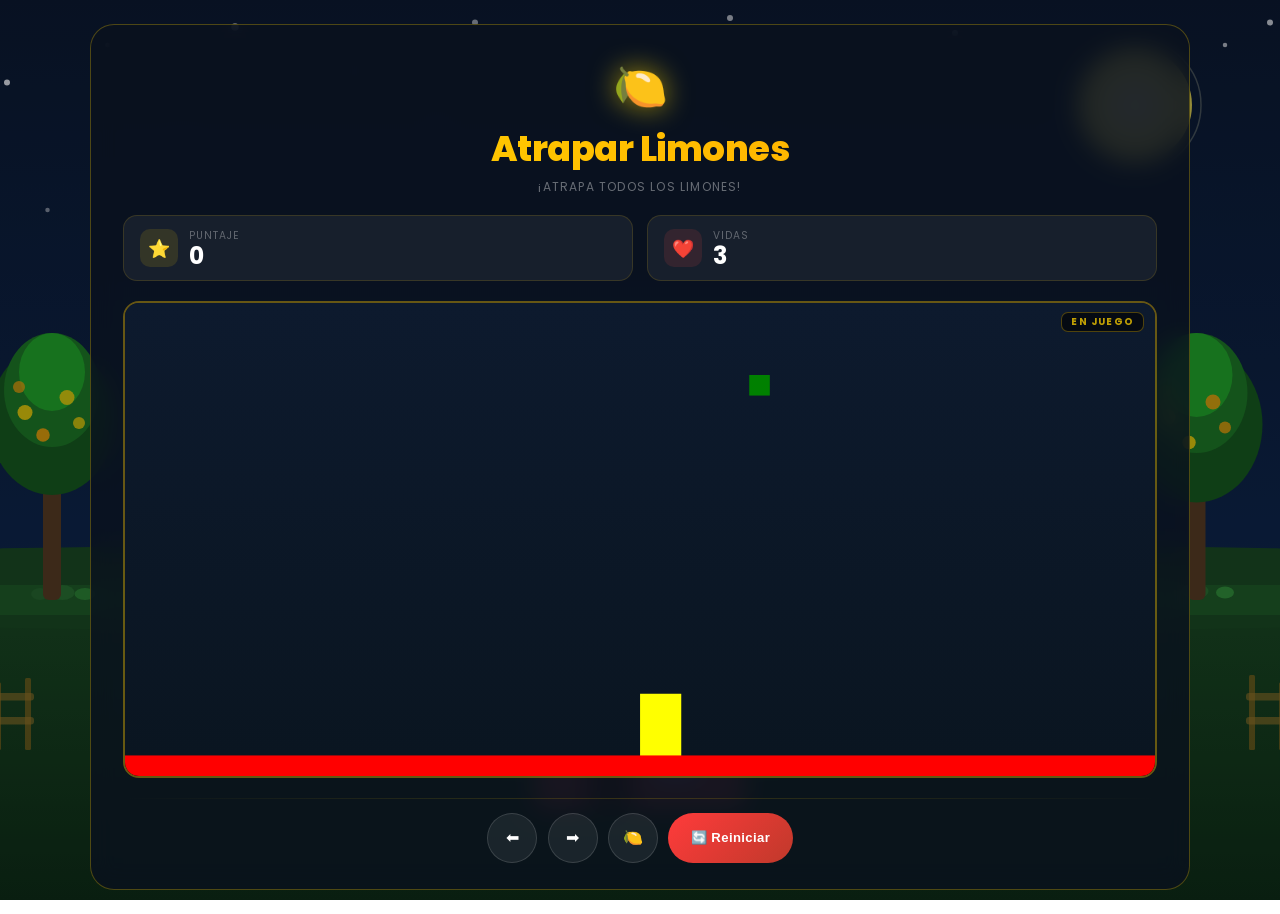
<file: index.html>
<!DOCTYPE html>
<html lang="es">
<head>
  <meta charset="UTF-8">
  <meta name="viewport" content="width=device-width, initial-scale=1.0">
  <title>Atrapar Limones</title>
  <link rel="stylesheet" href="limones.css">
  <script src="utils.js"></script>
</head>
<body onload="iniciar()">

  <!-- Fondo de granja nocturna -->
  <svg class="fondo-svg" viewBox="0 0 900 600" preserveAspectRatio="xMidYMid slice" xmlns="http://www.w3.org/2000/svg">
    <defs>
      <linearGradient id="sky" x1="0" y1="0" x2="0" y2="1">
        <stop offset="0%" stop-color="#0a1628"/>
        <stop offset="60%" stop-color="#0d2244"/>
        <stop offset="100%" stop-color="#1a3a2a"/>
      </linearGradient>
      <linearGradient id="grd" x1="0" y1="0" x2="0" y2="1">
        <stop offset="0%" stop-color="#1a4a1a"/>
        <stop offset="100%" stop-color="#0d2a0d"/>
      </linearGradient>
      <radialGradient id="moon" cx="50%" cy="50%" r="50%">
        <stop offset="0%" stop-color="#fff9c4"/>
        <stop offset="100%" stop-color="#f9e44a"/>
      </radialGradient>
    </defs>

    <!-- Cielo -->
    <rect width="900" height="600" fill="url(#sky)"/>

    <!-- Luna -->
    <circle cx="780" cy="70" r="38" fill="url(#moon)" opacity="0.9"/>
    <circle cx="780" cy="70" r="44" fill="none" stroke="#fff9c4" stroke-width="1" opacity="0.25"/>

    <!-- Estrellas -->
    <circle cx="28"  cy="55"  r="2"   fill="#fff" opacity="0.9"/>
    <circle cx="95"  cy="30"  r="1.5" fill="#fff" opacity="0.8"/>
    <circle cx="180" cy="18"  r="2.5" fill="#fff" opacity="0.7"/>
    <circle cx="260" cy="45"  r="1.5" fill="#fff" opacity="0.9"/>
    <circle cx="340" cy="15"  r="2"   fill="#fff" opacity="0.6"/>
    <circle cx="430" cy="35"  r="1.5" fill="#fff" opacity="0.8"/>
    <circle cx="510" cy="12"  r="2"   fill="#fff" opacity="0.7"/>
    <circle cx="600" cy="40"  r="1.5" fill="#fff" opacity="0.9"/>
    <circle cx="660" cy="22"  r="2"   fill="#fff" opacity="0.65"/>
    <circle cx="720" cy="50"  r="1"   fill="#fff" opacity="0.8"/>
    <circle cx="840" cy="30"  r="1.5" fill="#fff" opacity="0.7"/>
    <circle cx="870" cy="15"  r="2"   fill="#fff" opacity="0.8"/>
    <circle cx="55"  cy="140" r="1.5" fill="#fff" opacity="0.5"/>
    <circle cx="145" cy="95"  r="1"   fill="#fff" opacity="0.6"/>
    <circle cx="222" cy="120" r="1.5" fill="#fff" opacity="0.4"/>
    <circle cx="315" cy="80"  r="1"   fill="#fff" opacity="0.7"/>
    <circle cx="490" cy="90"  r="1.5" fill="#fff" opacity="0.5"/>

    <!-- Suelo -->
    <rect x="0" y="390" width="900" height="210" fill="url(#grd)"/>
    <ellipse cx="450" cy="392" rx="900" ry="30" fill="#1a4a1a"/>
    <rect x="0" y="390" width="900" height="20" fill="#1e5c1e"/>

    <!-- Pasto -->
    <ellipse cx="65"  cy="395" rx="8" ry="5" fill="#2d7a2d" opacity="0.7"/>
    <ellipse cx="80"  cy="396" rx="7" ry="4" fill="#339933" opacity="0.7"/>
    <ellipse cx="50"  cy="396" rx="6" ry="4" fill="#2a6b2a" opacity="0.7"/>
    <ellipse cx="185" cy="394" rx="9" ry="5" fill="#2d7a2d" opacity="0.7"/>
    <ellipse cx="200" cy="395" rx="7" ry="4" fill="#3aaa3a" opacity="0.7"/>
    <ellipse cx="700" cy="395" rx="8" ry="5" fill="#2d7a2d" opacity="0.7"/>
    <ellipse cx="715" cy="396" rx="7" ry="4" fill="#339933" opacity="0.7"/>
    <ellipse cx="820" cy="394" rx="9" ry="5" fill="#2d7a2d" opacity="0.7"/>
    <ellipse cx="840" cy="395" rx="6" ry="4" fill="#3aaa3a" opacity="0.7"/>

    <!-- Árbol limonero izquierdo -->
    <rect x="52" y="290" width="12" height="110" rx="4" fill="#5a3a1a"/>
    <ellipse cx="58" cy="280" rx="42" ry="50" fill="#155a15"/>
    <ellipse cx="58" cy="260" rx="32" ry="38" fill="#1d7a1d"/>
    <ellipse cx="58" cy="248" rx="22" ry="26" fill="#22aa22"/>
    <circle cx="40" cy="275" r="5" fill="#FFD700" opacity="0.9"/>
    <circle cx="68" cy="265" r="5" fill="#FFD700" opacity="0.85"/>
    <circle cx="52" cy="290" r="4.5" fill="#FFA500" opacity="0.9"/>
    <circle cx="76" cy="282" r="4" fill="#FFD700" opacity="0.8"/>
    <circle cx="36" cy="258" r="4" fill="#FFA500" opacity="0.75"/>

    <!-- Árbol limonero derecho -->
    <rect x="815" y="295" width="12" height="105" rx="4" fill="#5a3a1a"/>
    <ellipse cx="821" cy="283" rx="44" ry="52" fill="#155a15"/>
    <ellipse cx="821" cy="262" rx="34" ry="40" fill="#1d7a1d"/>
    <ellipse cx="821" cy="250" rx="24" ry="28" fill="#22aa22"/>
    <circle cx="802" cy="278" r="5" fill="#FFD700" opacity="0.9"/>
    <circle cx="832" cy="268" r="5" fill="#FFA500" opacity="0.85"/>
    <circle cx="816" cy="295" r="4.5" fill="#FFD700" opacity="0.9"/>
    <circle cx="840" cy="285" r="4" fill="#FFA500" opacity="0.8"/>
    <circle cx="800" cy="261" r="4" fill="#FFD700" opacity="0.75"/>

    <!-- Árboles secundarios -->
    <g opacity="0.6">
      <rect x="142" y="315" width="9" height="90" rx="3" fill="#5a3a1a"/>
      <ellipse cx="147" cy="305" rx="30" ry="36" fill="#155a15"/>
      <ellipse cx="147" cy="290" rx="22" ry="26" fill="#1d7a1d"/>
      <ellipse cx="147" cy="280" rx="14" ry="18" fill="#22aa22"/>
      <circle cx="135" cy="300" r="4" fill="#FFD700" opacity="0.85"/>
      <circle cx="158" cy="294" r="3.5" fill="#FFA500" opacity="0.8"/>
    </g>
    <g opacity="0.6">
      <rect x="740" y="318" width="9" height="88" rx="3" fill="#5a3a1a"/>
      <ellipse cx="745" cy="308" rx="30" ry="36" fill="#155a15"/>
      <ellipse cx="745" cy="293" rx="22" ry="26" fill="#1d7a1d"/>
      <ellipse cx="745" cy="283" rx="14" ry="18" fill="#22aa22"/>
      <circle cx="732" cy="303" r="4" fill="#FFD700" opacity="0.85"/>
      <circle cx="756" cy="297" r="3.5" fill="#FFA500" opacity="0.8"/>
    </g>

    <!-- Granero -->
    <rect x="380" y="460" width="140" height="80" rx="4" fill="#8b3a3a"/>
    <polygon points="380,460 450,420 520,460" fill="#a04040"/>
    <rect x="415" y="500" width="30" height="40" rx="3" fill="#3a2010"/>
    <rect x="460" y="490" width="28" height="28" rx="3" fill="#4a90d0" opacity="0.6"/>
    <line x1="474" y1="490" x2="474" y2="518" stroke="#3a7ab0" stroke-width="1.5"/>
    <line x1="460" y1="504" x2="488" y2="504" stroke="#3a7ab0" stroke-width="1.5"/>

    <!-- Cerca izquierda -->
    <rect x="0"   y="450" width="4" height="50" rx="1" fill="#8b6914" opacity="0.7"/>
    <rect x="20"  y="455" width="4" height="45" rx="1" fill="#8b6914" opacity="0.7"/>
    <rect x="40"  y="452" width="4" height="48" rx="1" fill="#8b6914" opacity="0.7"/>
    <rect x="-2"  y="462" width="48" height="5" rx="2" fill="#a07820" opacity="0.6"/>
    <rect x="-2"  y="478" width="48" height="5" rx="2" fill="#a07820" opacity="0.6"/>

    <!-- Cerca derecha -->
    <rect x="856" y="450" width="4" height="50" rx="1" fill="#8b6914" opacity="0.7"/>
    <rect x="876" y="455" width="4" height="45" rx="1" fill="#8b6914" opacity="0.7"/>
    <rect x="896" y="452" width="4" height="48" rx="1" fill="#8b6914" opacity="0.7"/>
    <rect x="854" y="462" width="48" height="5" rx="2" fill="#a07820" opacity="0.6"/>
    <rect x="854" y="478" width="48" height="5" rx="2" fill="#a07820" opacity="0.6"/>

    <!-- Oscurecedor sutil -->
    <rect x="0" y="0" width="900" height="600" fill="rgba(5,10,25,0.35)"/>
  </svg>

  <div class="contenedor">
    <header class="encabezado">
      <span class="icono">🍋</span>
      <h1>Atrapar Limones</h1>
      <p>¡Atrapa todos los limones!</p>
    </header>

    <div class="panel">
      <div class="tarjeta puntaje">
        <div class="icono-stat">⭐</div>
        <div class="info">
          <label>Puntaje</label>
          <span id="txtPuntaje">0</span>
        </div>
      </div>
      <div class="tarjeta vidas">
        <div class="icono-stat">❤️</div>
        <div class="info">
          <label>Vidas</label>
          <span id="txtVida">3</span>
        </div>
      </div>
    </div>

    <div class="juego">
      <canvas id="areaJuego" width="1000" height="460"></canvas>
    </div>

    <div class="divisor"></div>

    <div class="botones">
      <button onclick="moverIzquierda()" title="Izquierda">⬅</button>
      <button onclick="moverDerecha()" title="Derecha">➡</button>
      <button onclick="bajarLimon()" title="Bajar limón">🍋</button>
      <button class="reiniciar" onclick="reiniciar()">🔄 Reiniciar</button>
    </div>
  </div>

  <script src="limones.js"></script>
</body>
</html>
</file>
<file: limones.css>
@import url('https://fonts.googleapis.com/css2?family=Poppins:wght@400;600;700;800&display=swap');

* { box-sizing: border-box; margin: 0; padding: 0; }

body {
  font-family: 'Poppins', sans-serif;
  min-height: 100vh;
  width: 100%;
  position: relative;
  overflow: hidden;
  display: flex;
  align-items: center;
  justify-content: center;
  padding: 1.5rem 1rem;
}

/* ── Fondo SVG ── */
.fondo-svg {
  position: fixed;
  inset: 0;
  width: 100%;
  height: 100%;
  z-index: 0;
  object-fit: cover;
}

/* ── Contenedor principal ── */
.contenedor {
  position: relative;
  z-index: 2;
  width: 100%;
  max-width: 1100px;
  background: rgba(10, 18, 30, 0.82);
  border: 1.5px solid rgba(255, 210, 0, 0.28);
  border-radius: 24px;
  padding: 1.8rem 2rem 1.6rem;
  backdrop-filter: blur(12px);
}

/* ── Encabezado ── */
.encabezado {
  text-align: center;
  margin-bottom: 1.2rem;
}

.encabezado .icono {
  display: block;
  font-size: 44px;
  margin-bottom: 0.2rem;
  filter: drop-shadow(0 0 14px rgba(255, 220, 0, 0.6));
}

.encabezado h1 {
  font-size: 2.2rem;
  font-weight: 800;
  letter-spacing: -0.5px;
  background: linear-gradient(90deg, #FFD700, #FFA500, #FFD700);
  background-size: 200% auto;
  -webkit-background-clip: text;
  -webkit-text-fill-color: transparent;
  animation: shimmer 3s linear infinite;
}

@keyframes shimmer {
  to { background-position: 200% center; }
}

.encabezado p {
  color: rgba(255, 255, 255, 0.38);
  font-size: 0.75rem;
  text-transform: uppercase;
  letter-spacing: 1.2px;
  margin-top: 0.2rem;
}

/* ── Panel de stats ── */
.panel {
  display: grid;
  grid-template-columns: 1fr 1fr;
  gap: 0.9rem;
  margin-bottom: 1.2rem;
}

.tarjeta {
  background: rgba(255, 255, 255, 0.06);
  border: 1px solid rgba(255, 200, 0, 0.14);
  border-radius: 14px;
  padding: 0.75rem 1rem;
  display: flex;
  align-items: center;
  gap: 0.7rem;
  transition: border-color 0.3s;
}

.tarjeta:hover {
  border-color: rgba(255, 210, 0, 0.38);
}

.tarjeta .icono-stat {
  width: 38px;
  height: 38px;
  border-radius: 10px;
  display: flex;
  align-items: center;
  justify-content: center;
  font-size: 18px;
  flex-shrink: 0;
}

.tarjeta.puntaje .icono-stat { background: rgba(255, 200, 0, 0.12); }
.tarjeta.vidas   .icono-stat { background: rgba(255, 70, 70, 0.12); }

.tarjeta .info label {
  display: block;
  font-size: 0.65rem;
  color: rgba(255, 255, 255, 0.32);
  text-transform: uppercase;
  letter-spacing: 0.9px;
}

.tarjeta .info span {
  display: block;
  font-size: 1.5rem;
  font-weight: 700;
  color: #fff;
  line-height: 1;
}

/* ── Canvas ── */
.juego {
  border-radius: 16px;
  overflow: hidden;
  border: 2px solid rgba(255, 200, 0, 0.38);
  position: relative;
  margin-bottom: 1.2rem;
}

.juego::before {
  content: 'EN JUEGO';
  position: absolute;
  top: 9px; right: 11px;
  background: rgba(0, 0, 0, 0.6);
  border: 1px solid rgba(255, 200, 0, 0.3);
  border-radius: 7px;
  padding: 2px 9px;
  font-size: 0.62rem;
  color: rgba(255, 210, 0, 0.75);
  letter-spacing: 1.2px;
  font-weight: 700;
  z-index: 3;
}

canvas {
  display: block;
  width: 100%;
  height: auto;
  background: linear-gradient(180deg, #0d1a2e 0%, #0a1520 100%);
}

/* ── Divisor ── */
.divisor {
  height: 1px;
  background: linear-gradient(90deg, transparent, rgba(255, 200, 0, 0.18), transparent);
  margin: 0.9rem 0;
}

/* ── Botones ── */
.botones {
  display: flex;
  gap: 0.65rem;
  justify-content: center;
  flex-wrap: wrap;
}

.botones button {
  width: 50px; height: 50px;
  border-radius: 50%;
  border: 1.5px solid rgba(255, 255, 255, 0.14);
  background: rgba(255, 255, 255, 0.07);
  color: #fff;
  font-size: 1rem;
  cursor: pointer;
  transition: all 0.2s;
  display: flex;
  align-items: center;
  justify-content: center;
}

.botones button:hover {
  background: rgba(255, 200, 0, 0.2);
  border-color: rgba(255, 210, 0, 0.6);
  transform: scale(1.1);
}

.botones button:active { transform: scale(0.94); }

.botones .reiniciar {
  width: auto;
  border-radius: 50px;
  padding: 0 1.4rem;
  background: linear-gradient(135deg, #FF3B3B, #C0392B);
  border: none;
  font-weight: 700;
  font-size: 0.82rem;
  letter-spacing: 0.4px;
}

.botones .reiniciar:hover {
  background: linear-gradient(135deg, #FF5555, #E03030);
  transform: scale(1.05);
}
</file>
